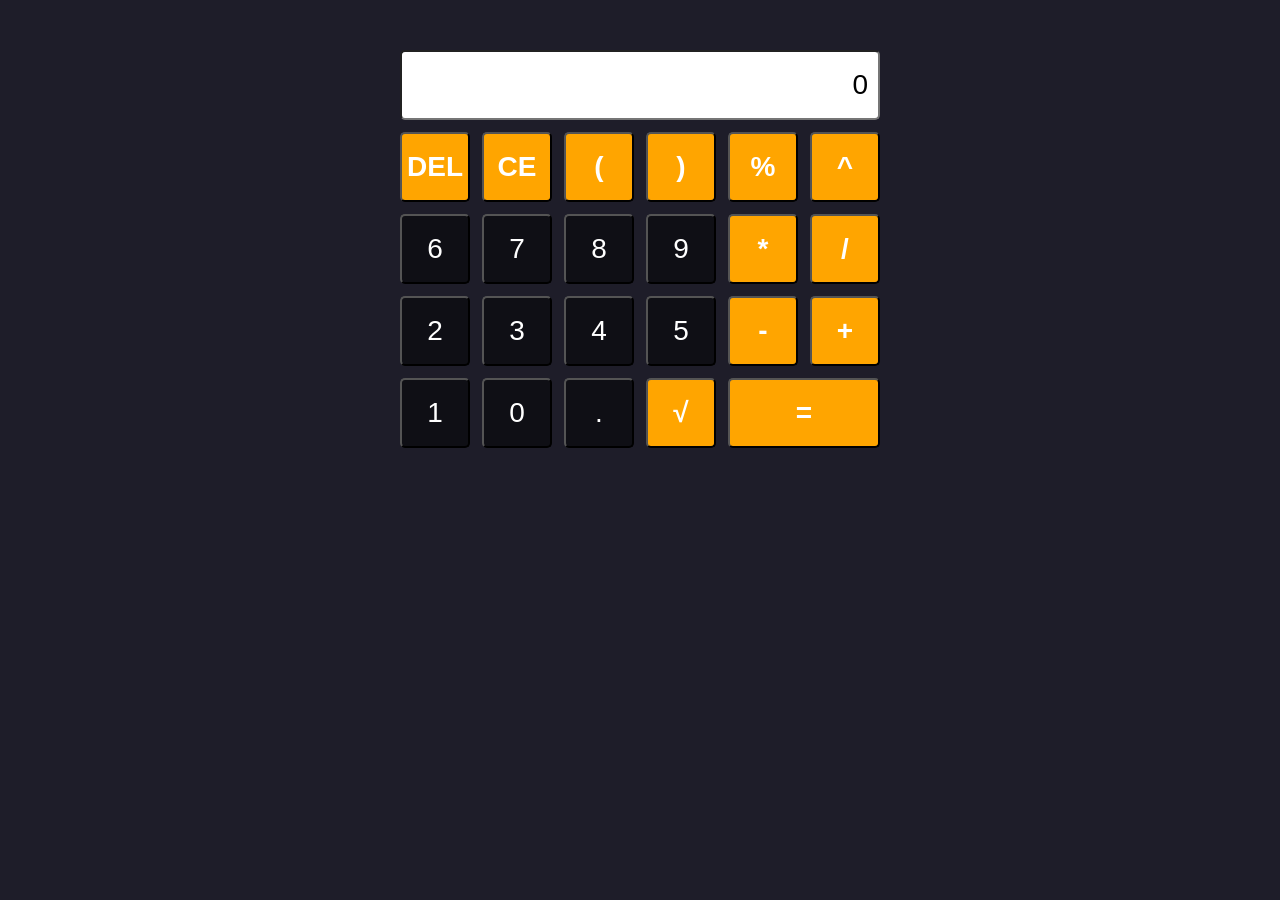
<file: index.html>
<!DOCTYPE html>
<html lang="en" translate="no">
<head>
    <meta charset="UTF-8">
    <meta name="viewport" content="width=device-width, initial-scale=1.0">
    <title>Calculadora.</title>
    <link rel="stylesheet" href="index2.css">
</head> 

<body>

    <div class="calculadora">

        <input 
            type="text" 
            class="pantalla" 
            value="0" 
            id="pantalla"
            inputmode="none"
            autocomplete="off"
            autocorrect="off"
            spellcheck="false"
        >

        <input type="button" class="operador" value="DEL" id="DEL">
        <input type="button" class="operador" value="CE" id="AC">
        <input type="button" class="operador" value="(" id="(">
        <input type="button" class="operador" value=")" id=")">
        <input type="button" class="operador" value="%" id="%">
        <input type="button" class="operador" value="^" id="^">

        <input type="button" class="tecla" value="6" id="6">
        <input type="button" class="tecla" value="7" id="7">
        <input type="button" class="tecla" value="8" id="8">
        <input type="button" class="tecla" value="9" id="9">
        <input type="button" class="operador" value="*" id="*">
        <input type="button" class="operador" value="/" id="/">

        <input type="button" class="tecla" value="2" id="2">
        <input type="button" class="tecla" value="3" id="3">
        <input type="button" class="tecla" value="4" id="4">
        <input type="button" class="tecla" value="5" id="5">
        <input type="button" class="operador" value="-" id="-">
        <input type="button" class="operador" value="+" id="+">

        <input type="button" class="tecla" value="1" id="1">
        <input type="button" class="tecla" value="0" id="0">
        <input type="button" class="tecla" value="." id=".">
        <input type="button" class="operador" value="√" id="√">
        <input type="button" class="igual" value="=" id="=">

    </div>

    <script src="index2.js"></script> 
</body>
</html>
</file>
<file: index2.css>
* {
  box-sizing: border-box;
  margin: 0;
  padding: 0;
}

body {
  background-color: rgb(30, 29, 41);
}

input {
  font-size: 28px;
  width: 70px;
  height: 70px;
  border-radius: 5px;
  box-sizing: border-box;
}

.tecla {
  background-color: rgba(0, 0, 0, 0.486);
  color: white;
}

.tecla:active {
  color: black;
  background-color: rgb(241, 240, 240);
}

.operador {
  color: white;
  background-color: orange;
  font-weight: bold;
}

.operador:active {
  background-color: rgb(245, 207, 136);
  font-weight: bold;
}

.calculadora {
  display: grid;
  grid-template-columns: repeat(6, 70px);
  gap: 12px;
  margin-left: auto;
  margin-right: auto;
  margin-top: 40px;
  padding: 10px;
  width: fit-content;
  box-sizing: border-box;
}

.pantalla {
  grid-column: span 6;
  height: 70px;
  padding: 10px;
  width: 100%;
  font-size: 28px;
  text-align: right;
}

.igual {
  grid-column: span 2;
  color: white;
  background-color: orange;
  font-weight: bold;
  width: 100%;
}

.igual:active {
  background-color: rgb(245, 207, 136);
  font-weight: bold;
}

@media (max-width: 500px) {
  .calculadora {
    grid-template-columns: repeat(6, 1fr);
    width: 95vw;
    max-width: 100%;
    gap: 4px;
    padding: 5px;
  }

  input {
    width: 100%;
    height: 50px;
    font-size: 16px;
    padding: 2px;
  }
}
</file>
